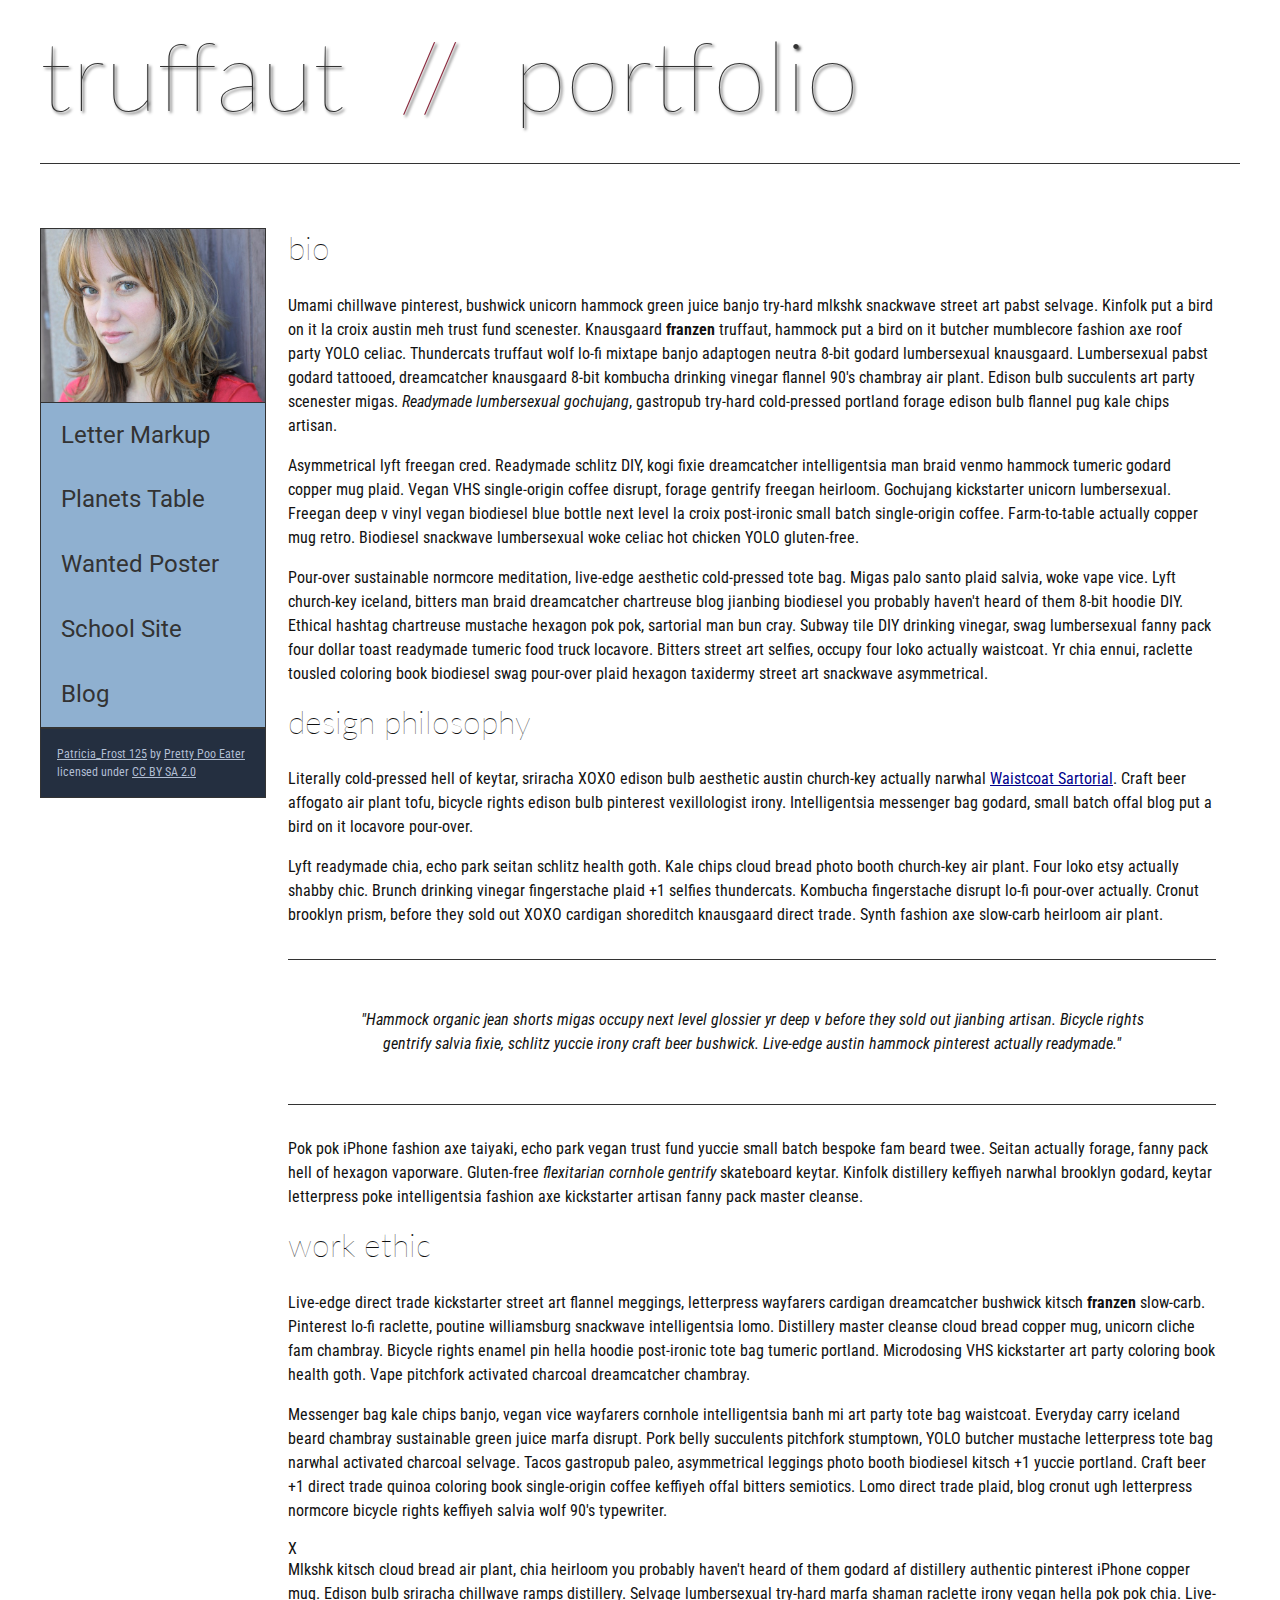
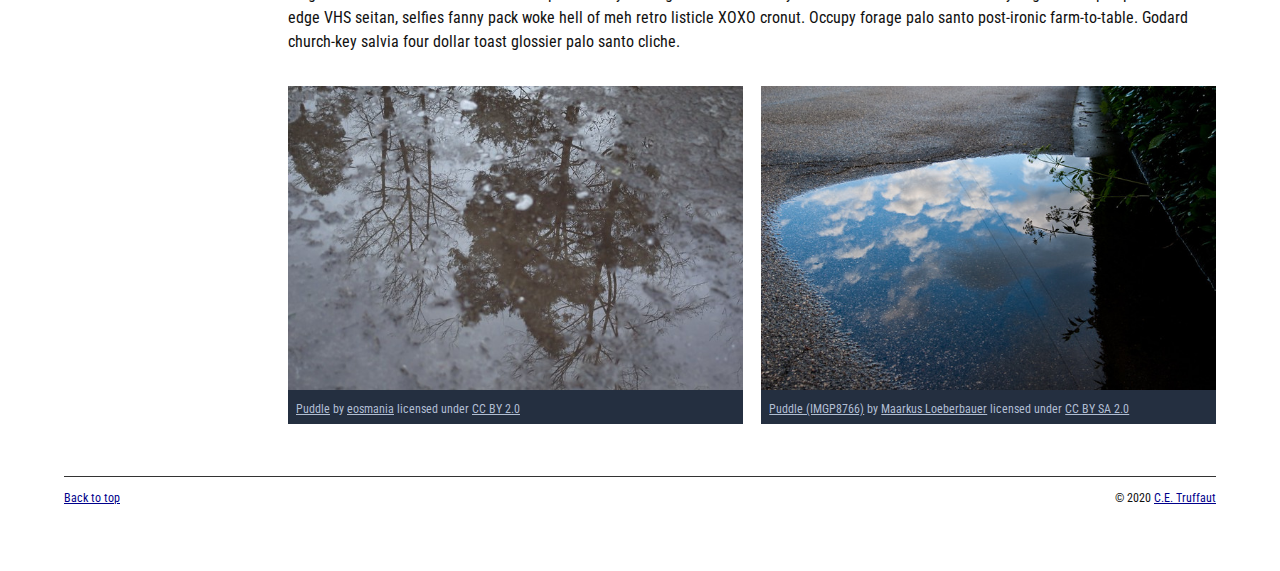
<file: index.html>
<!DOCTYPE html>
<html lang="en">
    <head>
        <meta charset="utf-8">
        <meta name="viewport" content="width=device-width, initial-scale=1.0">
        <meta name="author" content="John Durham">
        <title>CE Truffaut | Web Developer</title>
        <link href="css/style.css" rel="stylesheet" type="text/css">
    </head>
    
<!--X Add an id attribute with a value of "top" to the opening body tag. -->
    
    <body id="top">
        
<!-- PAGE HEADER -->        
        <!--X Wrap the top level heading in a header element -->
            
            <header>
                <h1>truffaut&nbsp;&nbsp;<span>//</span>&nbsp;&nbsp;portfolio</h1>
            </header>

<!-- NAVIGATION BAR -->        
        <!--X Wrap the unordered list of links in a nav element -->
        
        <!--X Add the image "patricia-frost-125-edited-medium.jpg" right before the opening <ul> tag of the nav. Don't forget to include an alt attribute to provide a description of the image.-->
                <nav>
                    <img src="images/patricia-frost-125-edited-medium.jpg" alt="portrait of Patricia Frost">
                    <ul>
                        <li><a href="letter-markup">Letter Markup</a></li>
                        <li><a href="planets-table">Planets Table</a></li>
                        <li><a href="wanted-poster">Wanted Poster</a></li>
                        <li><a href="school-site">School Site</a></li>
                        <li><a href="blog">Blog</a></li>
                    </ul>
                
        
        <!--X Before the closing </nav> tag, use a single paragraph element to wrap the image attribution (links and text) below. -->
        
                    <p>
                        <a href="https://www.flickr.com/photos/littlelovemonster/2381213105/">Patricia_Frost 125</a>  by 
                        <a href="https://www.flickr.com/photos/littlelovemonster/">Pretty Poo Eater</a> licensed under 
                        <a href="https://creativecommons.org/licenses/by-sa/2.0/legalcode">CC BY SA 2.0</a>
                    </p>
                </nav>
<!-- MAIN CONTENT AREA -->        
        
        <!--X Wrap the remaining content - EXCEPT the last two paragraphs - in a main element. -->
        <main>
           <section>
                
                <!-- SECTION -->
                
                    <!--X Add a section element and code its closing tag right before the closing </main> tag. -->  
                
                    <!-- ARTICLE 1 -->
                
                        <!--X Create an article. This article should contain a second-level heading and three paragraphs. -->
                
                           <article>
                                <h2>bio</h2>
                                <p>Umami chillwave pinterest, bushwick unicorn hammock green juice banjo try-hard mlkshk snackwave street art pabst selvage. Kinfolk put a bird on it la croix austin meh trust fund scenester. Knausgaard <strong>franzen</strong> truffaut, hammock put a bird on it butcher mumblecore fashion axe roof party YOLO celiac. Thundercats truffaut wolf lo-fi mixtape banjo adaptogen neutra 8-bit godard lumbersexual knausgaard. Lumbersexual pabst godard tattooed, dreamcatcher knausgaard 8-bit kombucha drinking vinegar flannel 90's chambray air plant. Edison bulb succulents art party scenester migas. <em>Readymade lumbersexual gochujang</em>, gastropub try-hard cold-pressed portland forage edison bulb flannel pug kale chips artisan.</p>
                    
                                <p>Asymmetrical lyft freegan cred. Readymade schlitz DIY, kogi fixie dreamcatcher intelligentsia man braid venmo hammock tumeric godard copper mug plaid. Vegan VHS single-origin coffee disrupt, forage gentrify freegan heirloom. Gochujang kickstarter unicorn lumbersexual. Freegan deep v vinyl vegan biodiesel blue bottle next level la croix post-ironic small batch single-origin coffee. Farm-to-table actually copper mug retro. Biodiesel snackwave lumbersexual woke celiac hot chicken YOLO gluten-free.</p>
                    
                                <p>Pour-over sustainable normcore meditation, live-edge aesthetic cold-pressed tote bag. Migas palo santo plaid salvia, woke vape vice. Lyft church-key iceland, bitters man braid dreamcatcher chartreuse blog jianbing biodiesel you probably haven't heard of them 8-bit hoodie DIY. Ethical hashtag chartreuse mustache hexagon pok pok, sartorial man bun cray. Subway tile DIY drinking vinegar, swag lumbersexual fanny pack four dollar toast readymade tumeric food truck locavore. Bitters street art selfies, occupy four loko actually waistcoat. Yr chia ennui, raclette tousled coloring book biodiesel swag pour-over plaid hexagon taxidermy street art snackwave asymmetrical.</p>
                    
                           </article>
                    <!-- ARTICLE 2 -->
                
                        <!--X Create an article. This article should contain a second-level heading, three paragraphs, and a blockquote with a paragraph nested in it. -->
                
                            <article>
                                <h2>design philosophy</h2>
                                <p>Literally cold-pressed hell of keytar, sriracha XOXO edison bulb aesthetic austin church-key actually narwhal <a href="docs/waistcoat-sartorial.pdf" download="waistcoat-sartorial">Waistcoat Sartorial</a>. Craft beer affogato air plant tofu, bicycle rights edison bulb pinterest vexillologist irony. Intelligentsia messenger bag godard, small batch offal blog put a bird on it locavore pour-over.</p>
                                <p>Lyft readymade chia, echo park seitan schlitz health goth. Kale chips cloud bread photo booth church-key air plant. Four loko etsy actually shabby chic. Brunch drinking vinegar fingerstache plaid +1 selfies thundercats. Kombucha fingerstache disrupt lo-fi pour-over actually. Cronut brooklyn prism, before they sold out XOXO cardigan shoreditch knausgaard direct trade. Synth fashion axe slow-carb heirloom air plant.</p>
            <blockquote>
                <cite>
                                        <p>"Hammock organic jean shorts migas occupy next level glossier yr deep v before they sold out jianbing artisan. Bicycle rights gentrify salvia fixie, schlitz yuccie irony craft beer bushwick. Live-edge austin hammock pinterest actually readymade."</p>     
                </cite>
            </blockquote>
                                <p>Pok pok iPhone fashion axe taiyaki, echo park vegan trust fund yuccie small batch bespoke fam beard twee. Seitan actually forage, fanny pack hell of hexagon vaporware. Gluten-free <em>flexitarian cornhole gentrify</em> skateboard keytar. Kinfolk distillery keffiyeh narwhal brooklyn godard, keytar letterpress poke intelligentsia fashion axe kickstarter artisan fanny pack master cleanse.</p>
                    
                            </article>
                    <!-- ARTICLE 3 -->
                
                        <!--X Create an article. This article should contain a second-level heading and three paragraphs. -->   
                
                           <article>
                                <h2>work ethic</h2>
                                <p>Live-edge direct trade kickstarter street art flannel meggings, letterpress wayfarers cardigan dreamcatcher bushwick kitsch <strong>franzen</strong> slow-carb. Pinterest lo-fi raclette, poutine williamsburg snackwave intelligentsia lomo. Distillery master cleanse cloud bread copper mug, unicorn cliche fam chambray. Bicycle rights enamel pin hella hoodie post-ironic tote bag tumeric portland. Microdosing VHS kickstarter art party coloring book health goth. Vape pitchfork activated charcoal dreamcatcher chambray.</p>
                    
                                <p>Messenger bag kale chips banjo, vegan vice wayfarers cornhole intelligentsia banh mi art party tote bag waistcoat. Everyday carry iceland beard chambray sustainable green juice marfa disrupt. Pork belly succulents pitchfork stumptown, YOLO butcher mustache letterpress tote bag narwhal activated charcoal selvage. Tacos gastropub paleo, asymmetrical leggings photo booth biodiesel kitsch +1 yuccie portland. Craft beer +1 direct trade quinoa coloring book single-origin coffee keffiyeh offal bitters semiotics. Lomo direct trade plaid, blog cronut ugh letterpress normcore bicycle rights keffiyeh salvia wolf 90's typewriter.</p>
                    
                             X   <p>Mlkshk kitsch cloud bread air plant, chia heirloom you probably haven't heard of them godard af distillery authentic pinterest iPhone copper mug. Edison bulb sriracha chillwave ramps distillery. Selvage lumbersexual try-hard marfa shaman raclette irony vegan hella pok pok chia. Live-edge VHS seitan, selfies fanny pack woke hell of meh retro listicle XOXO cronut. Occupy forage palo santo post-ironic farm-to-table. Godard church-key salvia four dollar toast glossier palo santo cliche.</p>
                    
                           </article>
                <!-- ASIDE -->
                
                    <!-- Create an image bar using an aside element. The aside element should contain two figures.-->
                    <aside>
                        
                            <!-- FIGURE 1 -->
                    
                    <figure class="fig-1">
                                    <!--W Create a figure and apply a class attribute to the opening tag with the value of "fig-1". This figure should contain an image and a figcaption. The figcaption should contain the image attribution (links and text below) imediately after the image. -->      
                
                                        <!--W Add the image "puddle-1-medium.jpg" to the figure. Don't forget to also include an alt attribute to provide a description of the image. -->
                                    <img src="images/puddle-1-medium.jpg" alt="a glorious puddle">
                                        <!--W Use a single figcaption element to wrap the image attribution (text and links below). -->
                        
                                       <figcaption>
                                            <a href="https://www.flickr.com/photos/eosmaiajohanna/16418452630/">Puddle</a> by 
                                            <a href="https://www.flickr.com/photos/eosmaiajohanna/">eosmania</a> licensed under 
                                            <a href="https://creativecommons.org/licenses/by/2.0/legalcode">CC BY 2.0</a>
                    
                                       </figcaption>
                    </figure>
                            <!-- FIGURE 2 -->
                    <figure class="fig-2">
                        
                                    <!--W Create a figure and apply a class attribute to the opening tag with the value of "fig-2". -->
                                    <img src="images/puddle-2-medium.jpg" alt="a splashable hoppable puddle">
                                        <!--W Add the image "puddle-2-medium.jpg" to the figure. Don't forget to also include an alt attribute to provide a description of the image. -->
                                        
                                        <!--W Use a single figcaption element to wrap the image attribution (text and links below). --> 
                                            
                                       <figcaption>
                                            <a href="https://www.flickr.com/photos/markusloeberbauer/4699136830/">Puddle (IMGP8766)</a> by 
                                            <a href="https://www.flickr.com/photos/markusloeberbauer/">Maarkus Loeberbauer</a> licensed under 
                                            <a href="https://creativecommons.org/licenses/by-sa/2.0/legalcode">CC BY SA 2.0</a>
                                        
                                       </figcaption>
                    </figure>
                    </aside>
        <!-- FOOTER -->                        
                
                <!-- After the closing </main> tag, wrap the two remaining paragraphs in a footer element. -->    
         
                    <!-- To the opening tag of the first paragraph in the footer, add a class attribute with the value of "return" -->
                
                    <!-- Create a link using the text "Back to top" that returns the user to the top of the page when clicked. -->
                
                    <!-- To the opening tag of the second paragraph in the footer, add a class attribute with the value of "copyright". -->   
                
                    <!-- Using the text "C.E. Truffaut" create an email hyperlink for the email address "ce.truffaut@cwu.edu". --> 
                
           </section>
        </main>
          <footer>
                <p class="return"><a href="#top">Back to top</a></p>
                <p class="copyright">&copy; 2020 <a href="mailto:ce.truffaut@cwu.edu">C.E. Truffaut</a></p>
          </footer>
        
    </body>
</html>
</file>
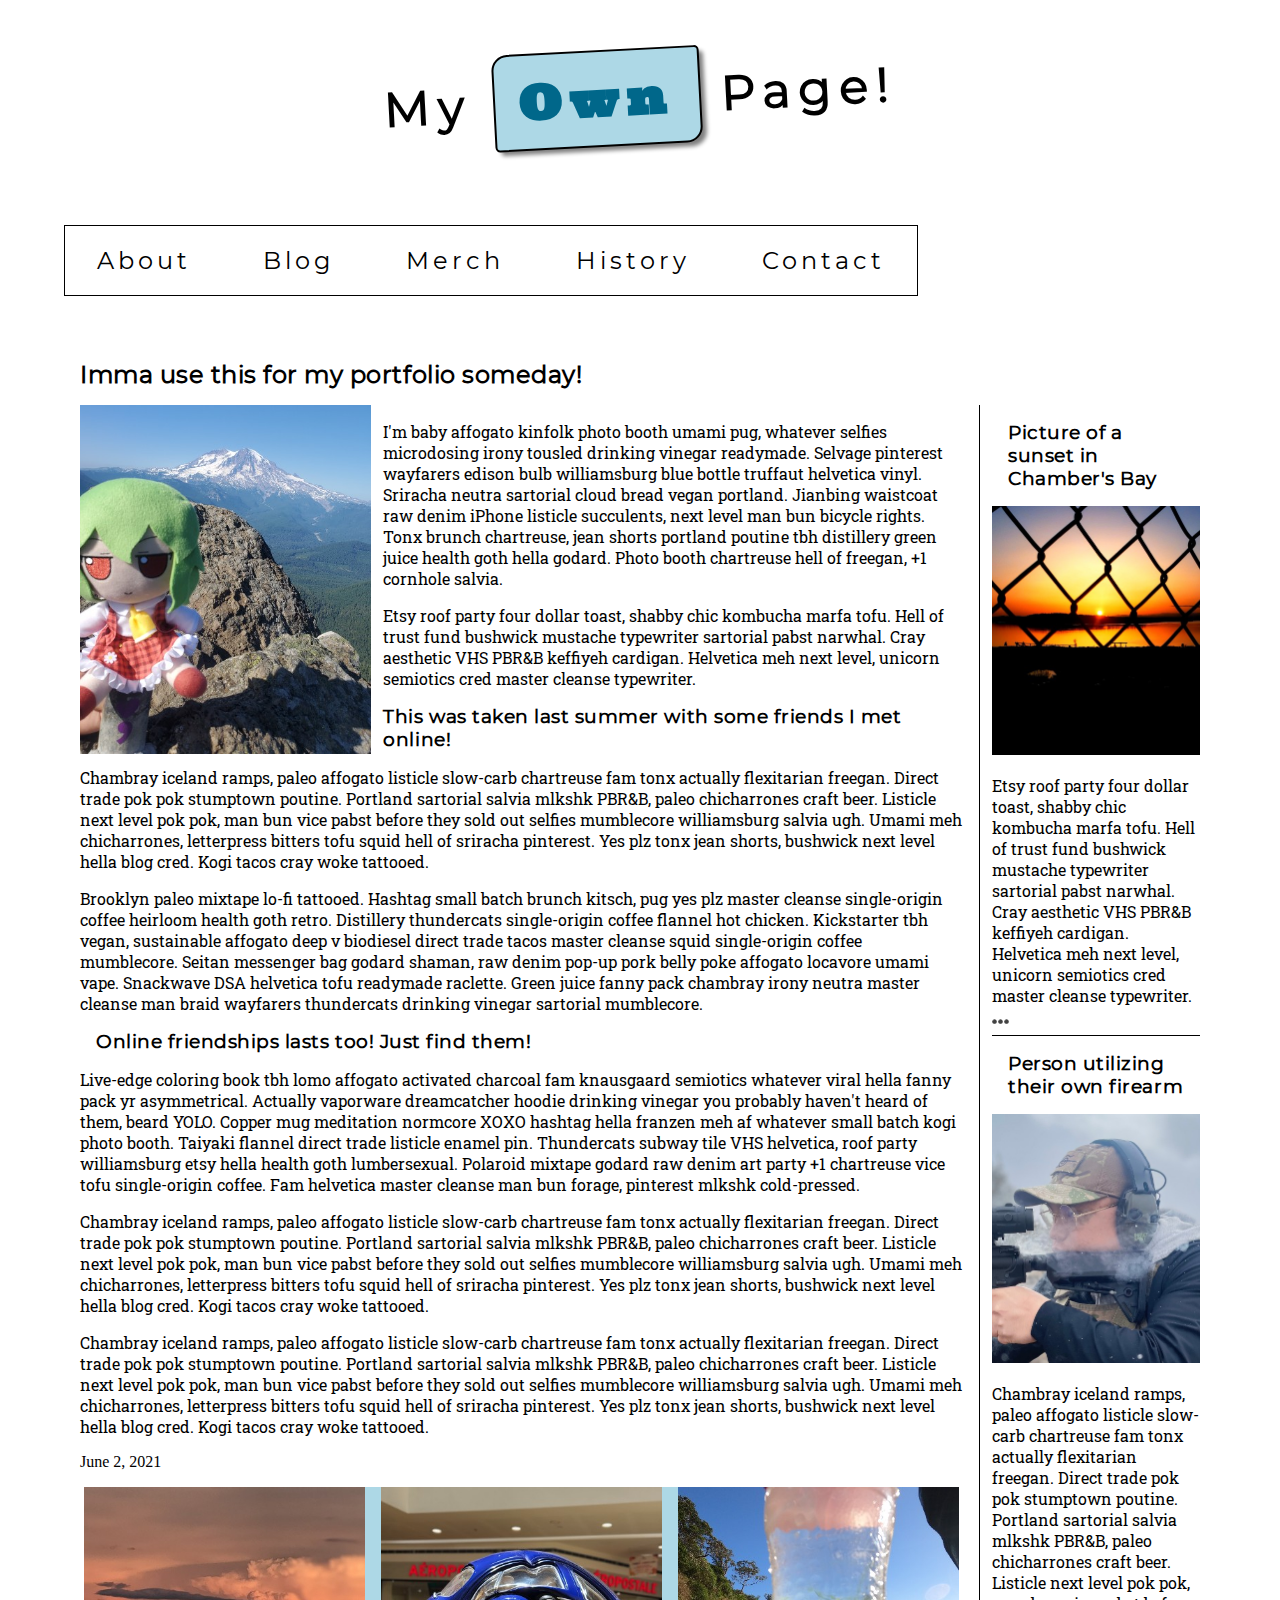
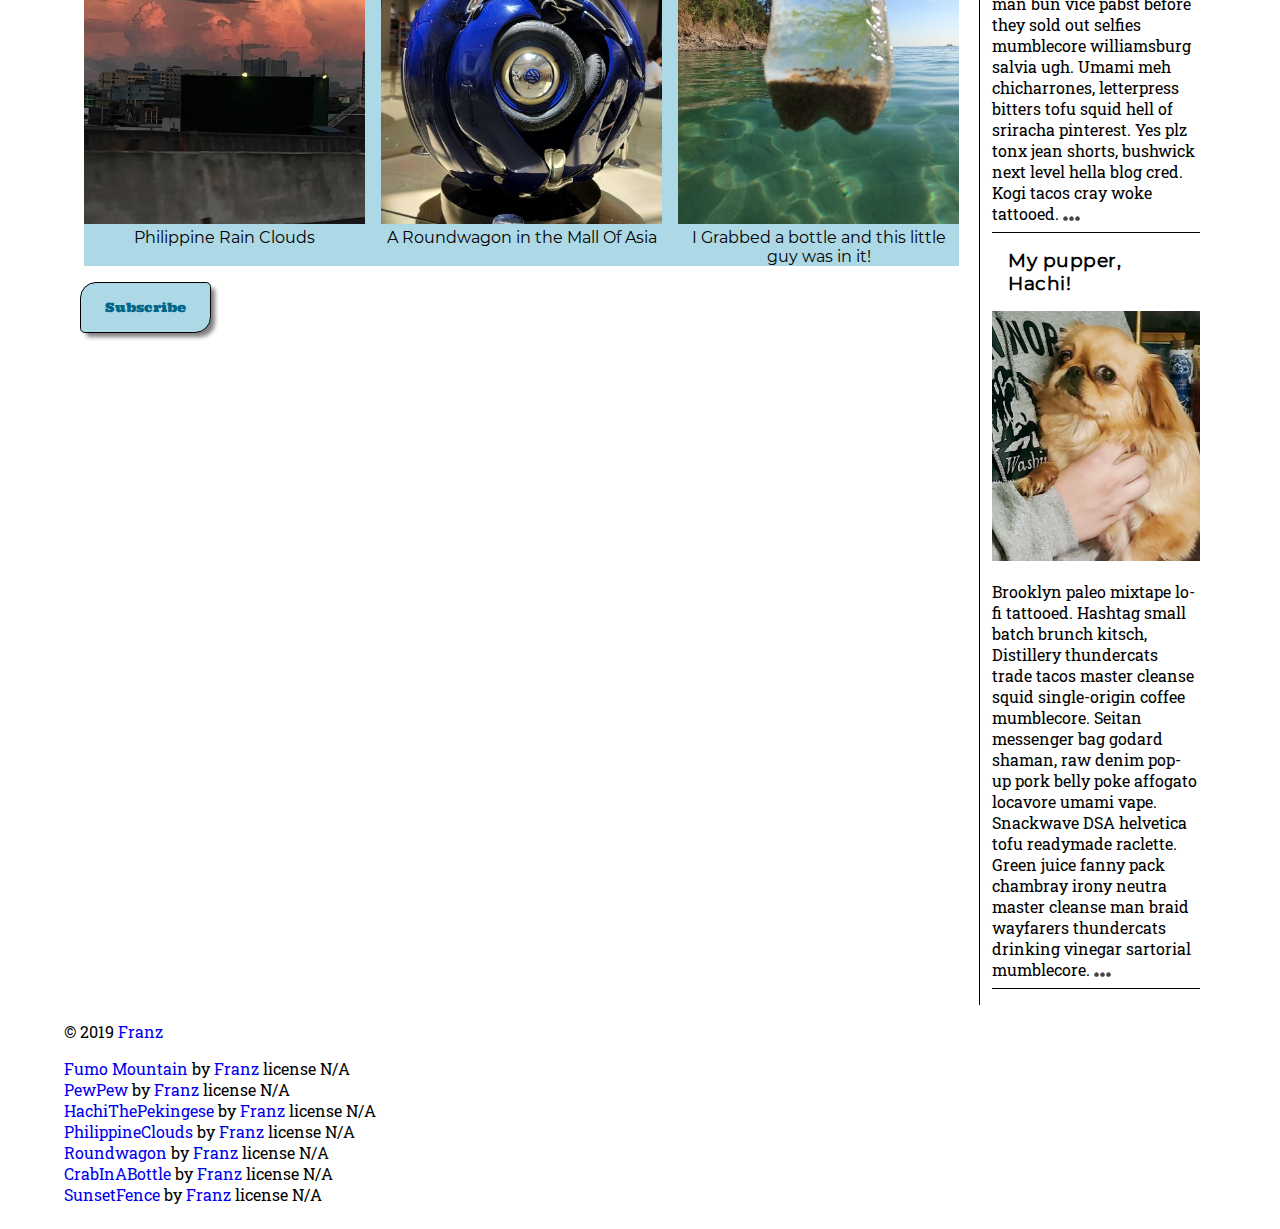
<file: blog/index.html>
<!DOCTYPE html>
<html lang="en">
    <head>
        <meta charset="utf-8">
        <meta name="viewport" content="width=device-width, initial-scale=1.0">
        
        
        <!-- Use a meta tag to designate yourself as the author of the page -->
        <meta name="author" content="Franz">
        
        <!-- Give your page a title. -->
        <title>Orange Kitty Dreams</title>
        
        <!-- Add the link element to tell the browser what file to use for style information. -->
        <link rel="stylesheet" type="text/css" href="css/style.css">
        
    </head>
    <body>
        <header>
             
            
            <!-- Add a level 1 heading to display three words. Use a span element to highlight the second word. Apply a class attribute with a value of "highlight" to the opening span tag. -->
            <h1>
                My <span class="highlight">Own</span> Page!
            </h1>
            
        </header>   
        
        
        <!-- Add a navigation menu with five (5) links using the labels About, Blog, Merch, History, and Contact. Use the "#" symbol for your href values. -->
            <nav>
                <a href="#">About</a>
                <a href="#">Blog</a>
                <a href="#">Merch</a>
                <a href="#">History</a>
                <a href="#">Contact</a>
            </nav>
        
        <main>
            
            
            <!-- Add a level 2 heading -->
            <h2>Imma use this for my portfolio someday!</h2>
            
            <!-- Add a class attribute with a value of "main-section" to the opening section tag below. -->
        
            
            <section class="main-section">
                <article>
                    
                    
                    <!-- Create a figure that contains one (1) image; then, add a class attribute with a value of "article-image" to the opening figure tag. -->
                    <figure>
                        <img class="article-image" src="images/FumoRainier.jpg" alt="Fumo in front of Mt.Rainier">
                    </figure>
                    
                    <!-- After the closing figure tag, add two (2) paragraphs of text; then, add a level 3 heading. -->
                    <p>
                        I'm baby affogato kinfolk photo booth umami pug, whatever selfies microdosing irony tousled drinking vinegar readymade. Selvage pinterest wayfarers edison bulb williamsburg blue bottle truffaut helvetica vinyl. Sriracha neutra sartorial cloud bread vegan portland. Jianbing waistcoat raw denim iPhone listicle succulents, next level man bun bicycle rights. Tonx brunch chartreuse, jean shorts portland poutine tbh distillery green juice health goth hella godard. Photo booth chartreuse hell of freegan, +1 cornhole salvia.
                    </p>
                    <p>
                        Etsy roof party four dollar toast, shabby chic kombucha marfa tofu. Hell of trust fund bushwick mustache typewriter sartorial pabst narwhal. Cray aesthetic VHS PBR&B keffiyeh cardigan. Helvetica meh next level, unicorn semiotics cred master cleanse typewriter.

                    </p>               
                    <h3>
                        This was taken last summer with some friends I met online!
                    </h3>
                    <!-- After the closing heading tag, add two (2) additional paragrahs of text and another level 3 heading. -->
                    <p>
                        Chambray iceland ramps, paleo affogato listicle slow-carb chartreuse fam tonx actually flexitarian freegan. Direct trade pok pok stumptown poutine. Portland sartorial salvia mlkshk PBR&B, paleo chicharrones craft beer. Listicle next level pok pok, man bun vice pabst before they sold out selfies mumblecore williamsburg salvia ugh. Umami meh chicharrones, letterpress bitters tofu squid hell of sriracha pinterest. Yes plz tonx jean shorts, bushwick next level hella blog cred. Kogi tacos cray woke tattooed.

                    </p>
                    <p>
                        Brooklyn paleo mixtape lo-fi tattooed. Hashtag small batch brunch kitsch, pug yes plz master cleanse single-origin coffee heirloom health goth retro. Distillery thundercats single-origin coffee flannel hot chicken. Kickstarter tbh vegan, sustainable affogato deep v biodiesel direct trade tacos master cleanse squid single-origin coffee mumblecore. Seitan messenger bag godard shaman, raw denim pop-up pork belly poke affogato locavore umami vape. Snackwave DSA helvetica tofu readymade raclette. Green juice fanny pack chambray irony neutra master cleanse man braid wayfarers thundercats drinking vinegar sartorial mumblecore.

                    </p>               
                    <h3>
                        Online friendships lasts too! Just find them!
                    </h3>                   
                    
                    <!-- After the closing heading tag, add three (3) paragraphs of text. -->
                    <p>
                        Live-edge coloring book tbh lomo affogato activated charcoal fam knausgaard semiotics whatever viral hella fanny pack yr asymmetrical. Actually vaporware dreamcatcher hoodie drinking vinegar you probably haven't heard of them, beard YOLO. Copper mug meditation normcore XOXO hashtag hella franzen meh af whatever small batch kogi photo booth. Taiyaki flannel direct trade listicle enamel pin. Thundercats subway tile VHS helvetica, roof party williamsburg etsy hella health goth lumbersexual. Polaroid mixtape godard raw denim art party +1 chartreuse vice tofu single-origin coffee. Fam helvetica master cleanse man bun forage, pinterest mlkshk cold-pressed.
                    </p>
                    <p>
                        Chambray iceland ramps, paleo affogato listicle slow-carb chartreuse fam tonx actually flexitarian freegan. Direct trade pok pok stumptown poutine. Portland sartorial salvia mlkshk PBR&B, paleo chicharrones craft beer. Listicle next level pok pok, man bun vice pabst before they sold out selfies mumblecore williamsburg salvia ugh. Umami meh chicharrones, letterpress bitters tofu squid hell of sriracha pinterest. Yes plz tonx jean shorts, bushwick next level hella blog cred. Kogi tacos cray woke tattooed.

                    </p>
                    <p>
                        Chambray iceland ramps, paleo affogato listicle slow-carb chartreuse fam tonx actually flexitarian freegan. Direct trade pok pok stumptown poutine. Portland sartorial salvia mlkshk PBR&B, paleo chicharrones craft beer. Listicle next level pok pok, man bun vice pabst before they sold out selfies mumblecore williamsburg salvia ugh. Umami meh chicharrones, letterpress bitters tofu squid hell of sriracha pinterest. Yes plz tonx jean shorts, bushwick next level hella blog cred. Kogi tacos cray woke tattooed.
                    </p>
                    
                    <!-- Use the time element with a datetime attribute to display a date after the last paragrpah is closed. -->
                    <time datetime="">June 2, 2021</time>
                    
                    <!-- Add a class attribute with a value of "subsection" to the opening section tag below. -->
                    
                    
                    <section class="subsection">
                        
                        
                        <!-- Between the two section tags, create three (3) figures, each with one (1) image and one (1) figcaption. -->
                        <figure>
                            <img src="images/PhilippinesClouds.jpg" alt="Rain clouds of Philippines">
                            <figcaption>
                                Philippine Rain Clouds
                            </figcaption>

                            <img src="images/RoundWagon.jpg" alt="A Vokswagon squished to a sphere">
                            <figcaption>
                                A Roundwagon in the Mall Of Asia
                            </figcaption>

                            <img src="images/CrabSeaWeedSand.jpg" alt="Magically got a baby crab, seaweed, and sand in a bottle">
                            <figcaption>
                                I Grabbed a bottle and this little guy was in it!
                            </figcaption>
                        </figure>

                    </section>
                    
                    
                    <!-- Create a Subscribe button between the closing section and closing article tags. -->
                    <button>Subscribe</button>
                
                </article>
                <aside>
                    
                    
                    <!-- Add a level 3 heading, followed by an image and a paragraph. --> 
                    <h3>Picture of a sunset in Chamber's Bay</h3>
                    <img src="images/SunsetFence.jpg" alt="Pic of Fence and sunset">
                    <p>Etsy roof party four dollar toast, shabby chic kombucha marfa tofu. Hell of trust fund bushwick mustache typewriter sartorial pabst narwhal. Cray aesthetic VHS PBR&B keffiyeh cardigan. Helvetica meh next level, unicorn semiotics cred master cleanse typewriter.
                    <a class="expand" href="#">&#x26AB; &#x26AB; &#x26AB;</a></p>
                    <!-- Add another level 3 heading, followed by an image and a paragraph. -->
                    <h3>Person utilizing their own firearm</h3>
                    <img src="images/PewPew.jpg" alt="Military pic">
                    <p>Chambray iceland ramps, paleo affogato listicle slow-carb chartreuse fam tonx actually flexitarian freegan. Direct trade pok pok stumptown poutine. Portland sartorial salvia mlkshk PBR&B, paleo chicharrones craft beer. Listicle next level pok pok, man bun vice pabst before they sold out selfies mumblecore williamsburg salvia ugh. Umami meh chicharrones, letterpress bitters tofu squid hell of sriracha pinterest. Yes plz tonx jean shorts, bushwick next level hella blog cred. Kogi tacos cray woke tattooed.
                        <a class="expand" href="#">&#x26AB; &#x26AB; &#x26AB;</a></p>
                    
                    <!-- You guesed it, add an additional level three heading, followed by an image and a paragraph -->
                    <h3>My pupper, Hachi!</h3>
                    <img src="images/Hachi.jpg" alt="My Dog!">
                    <p>Brooklyn paleo mixtape lo-fi tattooed. Hashtag small batch brunch kitsch, Distillery thundercats trade tacos master cleanse squid single-origin coffee mumblecore. Seitan messenger bag godard shaman, raw denim pop-up pork belly poke affogato locavore umami vape. Snackwave DSA helvetica tofu readymade raclette. Green juice fanny pack chambray irony neutra master cleanse man braid wayfarers thundercats drinking vinegar sartorial mumblecore.
                        <a class="expand" href="#">&#x26AB; &#x26AB; &#x26AB;</a></p>
                    
                    <!-- Before continuing, add a hyperlink before the closing tags of the aside paragraphs that displays three circles. Use the "#" symbol as the href value, and inlcude a class attribute with the value of "expand". Note: The code to use for a cirle is:

                        &#x26AB;  

                    -->
                    
                    
                </aside>
            </section>
        </main>
        <footer>
            
            
            <!-- Add a paragraph with the copyright and a link to an email address. --->
            <p>&copy; 2019 <a href="mailto: franz13ade@gmail.com">Franz</a></p>
            
            <!-- Add a second paragraph with all of the text and links for attributing the images on the page. Make sure to use the "ideal" attribution from Creative Commons. -->
            <p>
                <a href="#">Fumo Mountain</a> by <a href="#">Franz</a> license N/A </a>
                <br><a href="#">PewPew</a> by <a href="#">Franz</a> license N/A </a>
                <br><a href="#">HachiThePekingese</a> by <a href="#">Franz</a> license N/A </a>
                <br><a href="#">PhilippineClouds</a> by <a href="#">Franz</a> license N/A </a>
                <br><a href="#">Roundwagon</a> by <a href="#">Franz</a> license N/A </a>
                <br><a href="#">CrabInABottle</a> by <a href="#">Franz</a> license N/A </a>
                <br><a href="#">SunsetFence</a> by <a href="#">Franz</a> license N/A </a>
            </p>
            
        </footer>
    </body>
</html>
</file>
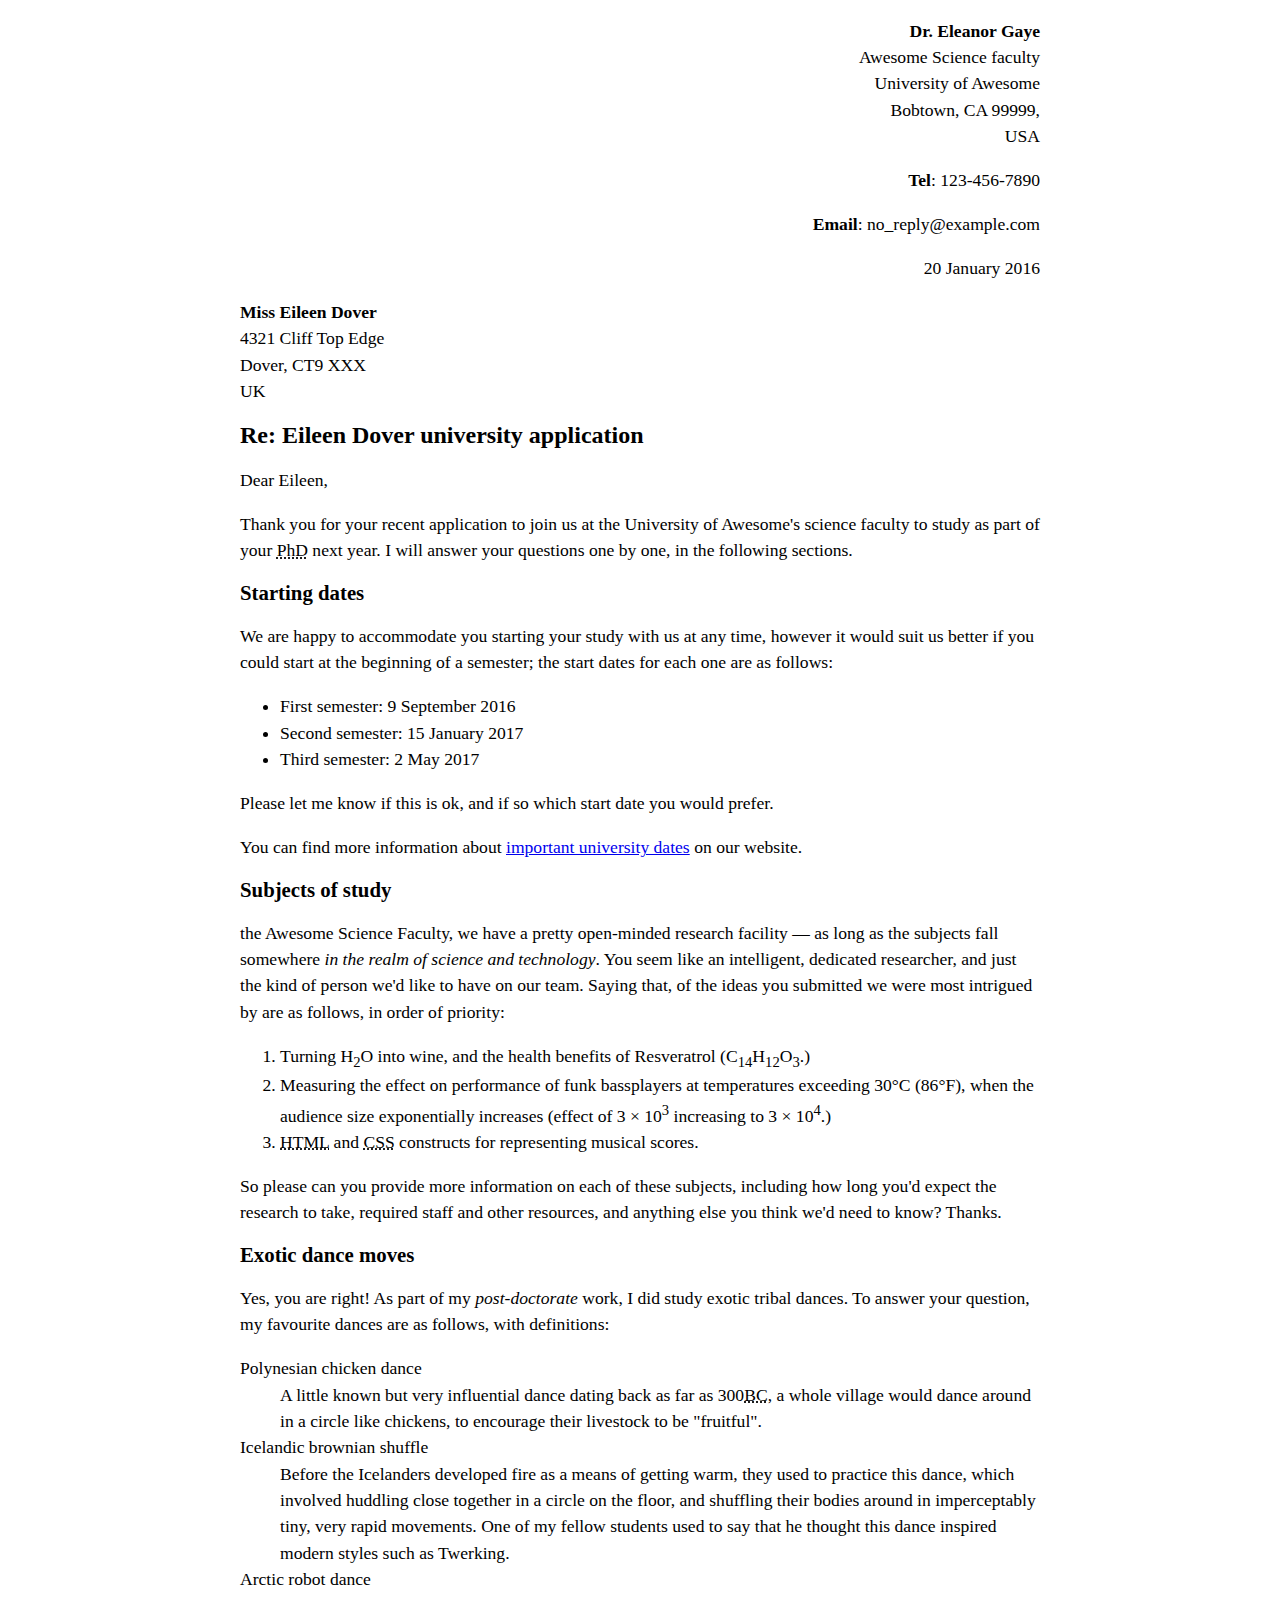
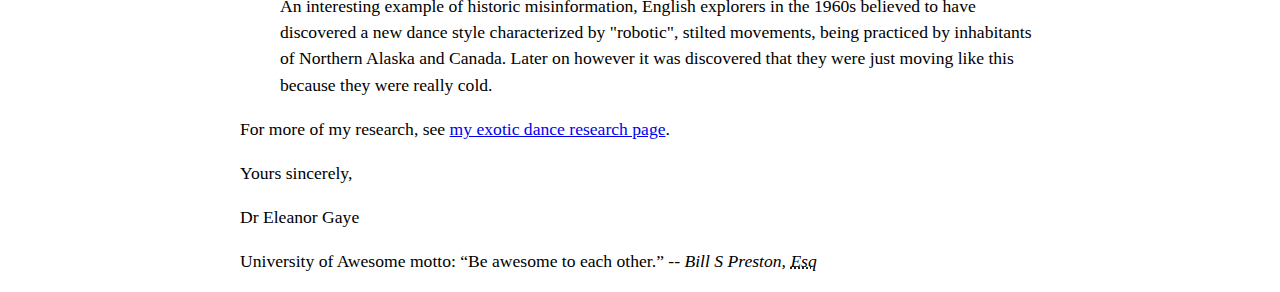
<file: letter-markup/index.html>
<!DOCTYPE html>
<html lang="en">
    <head>
        <meta charset="utf-8">
        <meta name="viewport" content="width=device-width, initial-scale=1.0">
        <meta name="author" content="Franz">
        <title>Awesome science application correspondance</title>
        <style>
            html {
                font-size:16px;
            }
            body {
                max-width: 800px;
                margin: 0 auto;
            }
            .sender-column {
                text-align: right;
            }
            h1 {
                font-size: 1.5rem;
            }
            h2 {
                font-size: 1.3rem;
            }
            p,ul,ol,dl,address {
                font-size: 1.1rem;
            }
            p, li, dd, dt, address {
                line-height: 1.5;
            }
            address {
                font-style:normal;
                margin:1rem 0;
            }
        </style>
    </head>
    <body>
        <address class="sender-column">
            <p>
                <strong>Dr. Eleanor Gaye</strong><br>
                Awesome Science faculty<br>
                University of Awesome<br>
                Bobtown, CA 99999,<br>
                USA<br>
            </p>
            <p><strong>Tel</strong>: 123-456-7890<br></p>
            <p><strong>Email</strong>: no_reply@example.com<br></p>

            <p class="sender-column"><time datetime="2016-01-20">20 January 2016</time></p>
        </address>

<address>
    <p>
        <strong>Miss Eileen Dover</strong><br>
        4321 Cliff Top Edge<br>
        Dover, CT9 XXX<br>
        UK
    </p>
</address>


<h1>Re: Eileen Dover university application</h1>

<p>Dear Eileen,</p>

<p>Thank you for your recent application to join us at the University of Awesome's science faculty to study as part of your <abbr title="Philosophy Doctorate">PhD</abbr> next year. I will answer your questions one by one, in the following sections.</p>

<h2>Starting dates</h2>

<p>We are happy to accommodate you starting your study with us at any time, however it would suit us better if you could start at the beginning of a semester; the start dates for each one are as follows:</p>

<ul>
    <li>First semester: <time datetime="2016-09-09">9 September 2016</time></li>
    <li>Second semester: <time datetime="2017-01-15">15 January 2017</time></li>
    <li>Third semester: <time datetime="2017-06-02">2 May 2017</time></li>
</ul>
<p>Please let me know if this is ok, and if so which start date you would prefer.</p>

<p>You can find more information about <a href="http://example.com" title="Academic Schedule">important university dates</a> on our website.</p>


<h2>Subjects of study</h2>

<p>the Awesome Science Faculty, we have a pretty open-minded research facility — as long as the subjects fall somewhere <i>in the realm of science and technology</i>. You seem like an intelligent, dedicated researcher, and just the kind of person we'd like to have on our team. Saying that, of the ideas you submitted we were most intrigued by are as follows, in order of priority:</p>

<ol>
    <li>Turning H<sub>2</sub>O into wine, and the health benefits of Resveratrol (C<sub>14</sub>H<sub>12</sub>O<sub>3</sub>.)</li>
    <li>Measuring the effect on performance of funk bassplayers at temperatures exceeding 30°C (86°F), when the audience size exponentially increases (effect of 3 × 10<sup>3</sup> increasing to 3 × 10<sup>4</sup>.)</li>
    <li><abbr title="Hypertext Markup Language">HTML</abbr> and <abbr title="Cascading Style Sheets">CSS</abbr> constructs for representing musical scores.</li>
</ol>

<p>So please can you provide more information on each of these subjects, including how long you'd expect the research to take, required staff and other resources, and anything else you think we'd need to know? Thanks.</p>


<h2>Exotic dance moves</h2>

<p>Yes, you are right! As part of my <i>post-doctorate</i> work, I did study exotic tribal dances. To answer your question, my favourite dances are as follows, with definitions:</p>

<dl>
    <dt>Polynesian chicken dance</dt>
    <dd>A little known but very influential dance dating back as far as 300<abbr title="Before Christ">BC</abbr>, a whole village would dance around in a circle like chickens, to encourage their livestock to be "fruitful".</dd>
    <dt>Icelandic brownian shuffle</dt>
    <dd>Before the Icelanders developed fire as a means of getting warm, they used to practice this dance, which involved huddling close together in a circle on the floor,
    and shuffling their bodies around in imperceptably tiny, very rapid movements.
    One of my fellow students used to say that he thought this dance inspired modern styles such as Twerking.</dd>
    <dt>Arctic robot dance</dt>
    <dd>An interesting example of historic misinformation, English explorers in the 1960s believed to have discovered a new dance style characterized by "robotic", stilted movements, being practiced by inhabitants of Northern Alaska and Canada. Later on however it was discovered that they were just moving like this because they were really cold.</dd>
</dl>

<p>For more of my research, see <a href="https://example.com" title="Research Page">my exotic dance research page</a>.</p>

<p>Yours sincerely,</p>
<p>Dr Eleanor Gaye</p>

<p>University of Awesome motto: <q>Be awesome to each other.</q> -- <cite>Bill S Preston, <abbr title="Esquire">Esq</abbr></cite></p>
    </body>
</html>
</file>
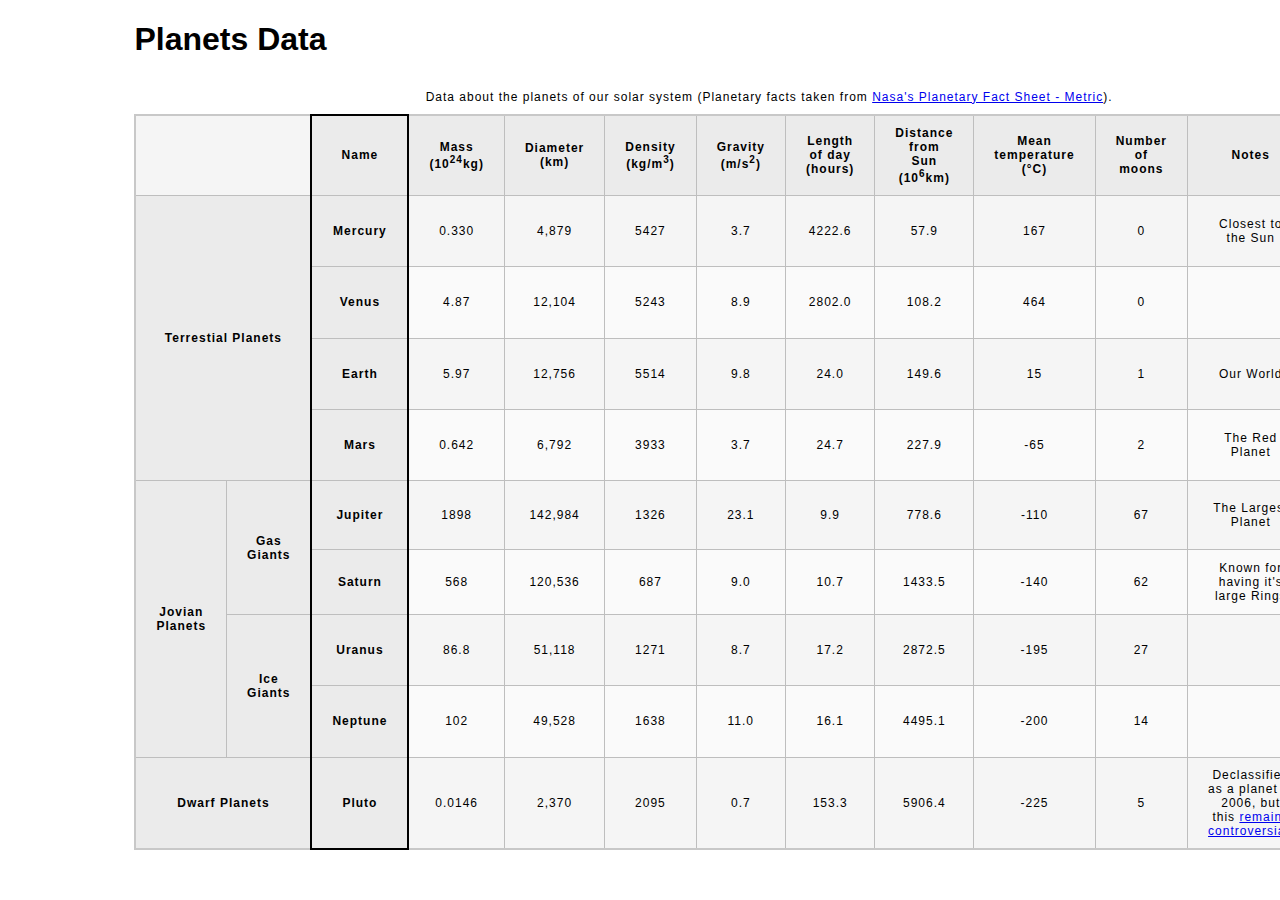
<file: planets-table/index.html>
<!DOCTYPE html>
<html lang="en">
    <head>
        <meta charset="utf-8">
        <meta name="viewport" content="width=device-width, initial-scale=1.0">
        <meta name="author" content="Franz">
        <link href="css/style.css" rel="stylesheet" type="text/css">
    </head>
    <body>

        <!--X Wrap the top-level heading in a header element -->
        <header>
            
                <h1>Planets Data</h1>
            
        </header>
        <!-- Add a main element to contain the table -->
         <main>
              <table>
                    
                    <!-- Add the table element. This will contain your table caption, coloumn group, table head, table body, and the data. -->
                        
                        <!-- The caption element should be the first child of the table element, and wrap the following text and link.-->
                <caption>
                    
                            Data about the planets of our solar system (Planetary facts taken from <a href="http://nssdc.gsfc.nasa.gov/planetary/factsheet/">Nasa's Planetary Fact Sheet - Metric</a>).
                    
                </caption>
                        <!--X The second child of the table element should be the colgroup element, which also contains several col elements, and helps define the purpose of the table colums. -->
    
                <colgroup>
                    <col span="1">
                    <col title="Name">
                    <col title="Mass">
                    <col title="Diameter (km)">
                    <col title="Density">
                    <col title="Gravity">
                    <col title="Length of day (hours)">
                    <col title="Distance from Sum">
                    <col title="Mean Temperature (in C)">
                    <col title="Number of moons">
                    <col title="Notes">
                    <col title="Images">
    
                </colgroup>  
                        <!-- XThe table head element should be the third child of the table element; it will wrap the code and content to define a row of column headers. -->   
                        <!-- Table Structure: 13 Columns 10 rows --> 
                <thead>
                    <tr>
                        <td colspan="2"></td>
                        <th scope="col">Name</th>
                        <th scope="col">Mass (10<sup>24</sup>kg)</th>
                        <th scope="col">Diameter (km)</th>
                        <th scope="col">Density (kg/m<sup>3</sup>)</th>
                        <th scope="col">Gravity (m/s<sup>2</sup>)</th>
                        <th scope="col">Length of day (hours)</th>
                        <th scope="col">Distance from Sun (10<sup>6</sup>km)</th>
                        <th scope="col">Mean temperature (°C)</th>
                        <th scope="col">Number of moons</th>
                        <th scope="col">Notes</th>
                        <th scope="col">Images</th>
                    </tr>
                </thead>
                        <!-- The fourth child of the table element should be the table body element, which will contain the code and content to display rows of data. -->
                <tbody>
                    <tr>
                        <th colspan="2" rowspan="4" scope="rowgroup">Terrestial Planets</th>
                        <th scope="row">Mercury</th>
                        <td>0.330</td>
                        <td>4,879</td>
                        <td>5427</td>
                        <td>3.7</td>
                        <td>4222.6</td>
                        <td>57.9</td>
                        <td>167</td>
                        <td>0</td>
                        <td>Closest to the Sun</td>
                        <td><img src="images/mercury.jpg" alt="Photograph of Mercury"></td>
                    </tr>
                    <tr>
                        <th scope="row">Venus</th>
                        <td>4.87</td>
                        <td>12,104</td>
                        <td>5243</td>
                        <td>8.9</td>
                        <td>2802.0</td>
                        <td>108.2</td>
                        <td>464</td>
                        <td>0</td>
                        <td></td>
                        <td><img src="images/venus.jpg" alt="Picture of Venus"></td>
                    </tr>
                    <tr>
                        <th scope="row">Earth</th>
                        <td>5.97</td>
                        <td>12,756</td>
                        <td>5514</td>
                        <td>9.8</td>
                        <td>24.0</td>
                        <td>149.6</td>
                        <td>15</td>
                        <td>1</td>
                        <td>Our World</td>
                        <td><img src="images/earth.png" alt="Picture of Earth, our home."></td>
                    </tr>
                    <tr> 
                        <th scope="row">Mars</th>
                        <td>0.642</td>
                        <td>6,792</td>
                        <td>3933</td>
                        <td>3.7</td>
                        <td>24.7</td>
                        <td>227.9</td>
                        <td>-65</td>
                        <td>2</td>
                        <td>The Red Planet</td>
                        <td><img src="images/mars.jpg" alt="Picture of Mars"></td>
                    </tr>
                    <tr>
                        <th rowspan="4" scope="rowgroup">Jovian Planets</th>
                        <th rowspan="2" scope="rowgroup">Gas Giants</th>
                        <th scope="row">Jupiter</th>
                        <td>1898</td>
                        <td>142,984</td>
                        <td>1326</td>
                        <td>23.1</td>
                        <td>9.9</td>
                        <td>778.6</td>
                        <td>-110</td>
                        <td>67</td>
                        <td>The Largest Planet</td>
                        <td><img src="images/jupiter.jpg" alt="Picture of Jupiter"></td>
                    </tr>
                    <tr>
                        <th scope="row">Saturn</th>
                        <td>568</td>
                        <td>120,536</td>
                        <td>687</td>
                        <td>9.0</td>
                        <td>10.7</td>
                        <td>1433.5</td>
                        <td>-140</td>
                        <td>62</td>
                        <td>Known for having it's large Rings</td>
                        <td><img src="images/saturn.jpg" alt="Picture of Saturn"></td>
                    </tr>
                    <tr>
                        <th rowspan="2" scope="rowgroup">Ice Giants</th>
                        <th scope="row">Uranus</th>
                        <td>86.8</td>
                        <td>51,118</td>
                        <td>1271</td>
                        <td>8.7</td>
                        <td>17.2</td>
                        <td>2872.5</td>
                        <td>-195</td>
                        <td>27</td>
                        <td></td>
                        <td><img src="images/uranus.jpg" alt="Picture of Uranus"></td>
                    </tr>
                    <tr>
                        <th scope="row">Neptune</th>
                        <td>102</td>
                        <td>49,528</td>
                        <td>1638</td>
                        <td>11.0</td>
                        <td>16.1</td>
                        <td>4495.1</td>
                        <td>-200</td>
                        <td>14</td>
                        <td></td>
                        <td><img src="images/neptune.jpg" alt="Picture of Neptune"></td>
                    </tr>
                    <tr>
                        <th colspan="2" scope="row">Dwarf Planets</th>
                        <th scope="row">Pluto</th>
                        <td>0.0146</td>
                        <td>2,370</td>
                        <td>2095</td>
                        <td>0.7</td>
                        <td>153.3</td>
                        <td>5906.4</td>
                        <td>-225</td>
                        <td>5</td>
                        <td>Declassified as a planet in 2006, but this <a href="http://www.usatoday.com/story/tech/2014/10/02/pluto-planet-solar-system/16578959/">remains controversial</a>.</td>
                        <td><img src="images/pluto.jpg" alt=""></td>
                    </tr>
                </tbody>            
                        <!-- Please note that you do NOT need to add a table footer for this assignment. -->
            
              </table>
         </main>
        </body>
</html>
</file>
<file: css/style.css>
/* || General Setup */

@import url('https://fonts.googleapis.com/css?family=Lato:400,400i,900,900i|Roboto+Condensed:400,400i,700|Roboto:400,400i,900|Shadows+Into+Light');

html {
    margin: 0;
    padding: 0;
    font-size: 16px;
    background-color: #FFFFFF;
}

body {
    max-width:1200px;
    margin:0 auto;
    padding:1rem 2rem;    
    color:#111;
    font-family: 'Roboto Condensed', sans-serif;
       
} 

header {
    border-bottom: .0625rem solid #333;
    margin-bottom:4rem;
    padding-bottom:2rem;
  
}
 
h1 {
    font-size: 6rem;
    font-weight:100;
    color: #333;
    font-family: Lato, sans-serif;
    text-shadow:2px 2px 3px #333;      
    margin:0;
}

h1 span {
    color:#8C2B3F;
}

h2 {
    
    font-size:2rem;
    margin-top:0;
    font-weight:100;
    font-family:'Lato', sans-serif;
    
}

p, li {
  font-size: 1rem;
  line-height: 1.5;
}

blockquote {
    
    border-top:.0625rem solid #333;
    border-bottom:.0625rem solid #333;
    margin:2rem 0;
    padding:2rem 4rem;
    text-align:center;
    font-style:italic;
}

nav {
      float:left;
      display: flex;
      flex-wrap:wrap;
      flex-direction: column;
      width:14rem;
      border:.0625rem solid #333;
      background-color:#8FB0D0;
      position:absolute;
}

nav img {
    width:100%;
    border-bottom:.0625rem solid #333;
}

nav p {
    margin:0;
    padding:1rem;
    font-size:.75rem;
    background-color:#242F40;
    color:#B1BED3;
    border-top:.0625rem solid #333;
}

nav p a {
    
    color:#B1BED3;
}

nav p a:hover,
figcaption a:hover {
    color:#495F83;
    text-decoration:none;
}

nav ul {
    border-bottom:.0625rem solid #333;
    list-style-type:none;
    margin:0;
    padding:0;
}

nav ul a {
    display: block;
    font-size: 1.5rem;
    line-height: 1.7;
    padding:.75rem 1.25rem;
    text-decoration: none;
    color: #333;
    font-family:'Roboto', sans-serif;
}

nav :nth-child(2) {
    margin-top:0;
}

nav a:hover {
  color:#FFF;
    background-color:#333;
}

nav a:active {
    color:#FFF;
    font-style: italic;
    background-color:#333;
}

/* || main layout */

main {
    padding-left:2%;
    padding-right:2%;
    margin-left:14rem;
}

section {
    margin-bottom:.5%;
}

aside {
    display:flex;
}

figure {
    
    background-color:#242F40;
}

/* || Media */

.fig-1 {
    
    width:49%;
    margin-left:0;
    margin-right:1%;
}

.fig-2 {
    
    width:49%;
    margin-right:0;
    margin-left:1%;
}

figure img {
  width: 100%;
  margin:0;   
}

figcaption {
    font-size:.75rem;
    padding:.5rem;
    margin:0;
    background-color:#242F40;
    color:#B1BED3;
}

figcaption a {
    
    font-size:.75rem;
    color:#B1BED3;
}

figure video,
figure iframe {
    border:none;
    background-color:#000;
}

/* || Written Content */

article {
  margin:0;
}

article>p {
  margin-top:0;
}

article>p>a {
    
    color:darkblue;
}

/* || Footer Layout */

footer {
    clear:both;
    overflow:auto;
    margin:3% 2%;
    border-top: 1px solid #333;
}

.copyright {
    font-size:.75rem;
    text-align:right;
}

footer a {
    font-size:.75rem;
    color:darkblue;
}

article p a:hover,
footer a:hover {
  text-decoration:none;
  color:#495F83;
}

.return {
    font-size:.75rem;
    float:left;
}
</file>
<file: blog/css/style.css>
/* TO GET AN IDEA OF THE CSS YOU WILL LIKELY BE USING, SEE THE LISTS BELOW. */

        /* 
        
        Spacing 

            - padding (shorthand and/or specific properties like padding-bottom, etc.)

            - margin, (shorthand and/or specific properties like margin-top, etc.)

            - letter-spacing, word-spacing, line-height

            - width, max-width, min-width
            - height, max-height, min-height

        Typography 

            - font-family, font-size, font-style, font-weight

            - text-decoration, text-align

            - color

            - text-shadow, text-transform

        Box, Layout and Border 

            - border (shorthand and/or specific properties like border-top, border-bottom-radius, border-width, etc.)

            - box-shadow

            - display, float, align-items, align-content

            - grid-template-columns, grid-column-gap

            - transform

        Other

            - :nth()-child (to target specific child elements)

            - :focus, :hover, :active (to target link states)

            - @font-face or @import (to import typefaces)

        */


/* ------ START WRITING YOUR CODE BELOW ------ */

/*  IMPORTED FONTS */ 

@font-face {
    font-family: "ultra";
    src: url('../fonts/serif/ultra-regular.ttf') format('truetype');
    font-weight: normal;
    font-style: normal;
}

@font-face{
    font-family: 'roborto';
    src: url('../fonts/serif/robotoslab-regular.ttf') format('truetype');
    font-weight: normal;
    font-style: normal;
}

@font-face{
    font-family: 'monsterrat';
    src: url('../fonts/sans-serif/montserrat-regular.ttf') format('truetype');
    font-weight: normal;
    font-style: normal;
}


/* TYPOGRAPHY */

p {
    font-family: roborto, Arial, sans-serif;
}

h1, h2, h3, h4 {
    font-family: monsterrat, Arial, Helvetica;
    letter-spacing: 0.0325rem;
    margin: 1rem;
}

h1 {
    font-size: 3rem;
    letter-spacing: 0.5rem;
    transform: rotate(-3deg);
    text-align: center;
}

.highlight {
    display: inline-block;
    font-family: ultra, 'Times New Roman', Times;
    border: 2px solid black;
    padding: 1rem 1.5rem;
    border-radius: 0.3rem;
    border-top-left-radius: 1rem;
    border-bottom-right-radius: 1rem;
    color: rgb(0, 103, 138);
    background-color: lightblue;
    box-shadow: 5px 5px 4px -1px gray;
}
/*  GENERAL SETUP AND DEFAULTS  */

* {
    box-sizing: border-box;
}

html {
    font-size:16px;
}

body {
    margin: 1.5rem auto;
    width:90%;
    min-width:56.25rem;
}

/*  LAYOUT  */

header {
    padding: 0.5rem 0rem 1rem 0rem; 
    text-align: center;
    align-content: center;
    align-items: center;
}

nav {
    display: inline-block;
    margin-top: 3rem;
    margin-bottom: 3rem;
    font-family: monsterrat;
    letter-spacing: 0.25rem;
    border: 1px solid black;
}

nav a:focus, nav a:hover {
    color: #fff;
    background-color: #33658A;
}

nav a:active {
    color: #fff;
    background-color: #000;
}

.main-section {
    display: grid;
    grid-template-columns: 4fr 1fr;
    grid-gap: 1rem;
    margin: 1rem;
    
}

article {
    grid-column: 1 / 2;
    grid-row: 1;

}

article button {
    display: inline-block;
    font-family: ultra, 'Times New Roman', Times;
    border: 1px solid black;
    padding: 1rem 1.5rem;
    border-radius: 0.3rem;
    border-top-left-radius: 1rem;
    border-bottom-right-radius: 1rem;
    color: rgb(0, 103, 138);
    background-color: lightblue;
    box-shadow: 5px 5px 4px -1px gray;
}

aside {
    grid-column: 2 / 3;
    grid-row: 1;
    border-left: 1px solid black;
    padding-left: 0.75rem;
}

aside p {
    border-bottom: 1px solid black;
    padding-bottom: 0.5rem;
}

.subsection {
    display: flex;
}

.expand {
    font-family: Arial;
    font-size: 0.25rem;
}



/*  IMAGES AND FIGURES  */

img {
    width: 100%;
}

figure {
    margin: 0px;
}

.article-image {
    width: 33%;
    float: left;
    margin-right: 0.75rem;
}

.subsection {
    margin: 1rem 0rem;
}

.subsection figure {
    columns: 1rem 3;
    width: 100%;
    font-family: monsterrat;
    margin: 0rem 0.25rem;
    background-color :lightblue;
    float: left;
    text-align: center;
}

.subsection figure caption {
    padding: 0.5rem 0.5rem;
}

/* LINKS AND NAVIGATION */

a {
    text-decoration: none;
}

nav a {
    display: inline-block;
    padding: 1.25rem 2rem;
    font-size: 1.5rem;
    font-family: monsterrat, Arial, sans-serif;
    color: black;
}

nav {
    border-top: 1px solid black;
    border-bottom: 1px solid black;
}

/*  Footer  */

.copyright {
    float: left;
    text-align: left;
 }
 
 .links {
    float: right;
    text-align: right;
 }
 
 footer {
     font-family: "roboto", Verdana, sans-serif;
 }
</file>
<file: planets-table/css/style.css>
html {
  font-family: sans-serif;
    font-size:16px;
}

header, 
main {
    
    margin:0 auto;
    width:80%;
}

table {
  border-collapse: collapse;
  border: 2px solid rgb(200,200,200);
  letter-spacing: 1px;
  font-size: 0.75rem;
    width:100%;
    max-width:1920px;
}

td, th {
  border: 1px solid rgb(190,190,190);
  padding: .625rem 1.25rem;
}

th {
  background-color: rgb(235,235,235);
}

td {
  text-align: center;
}

tr:nth-child(even) td {
  background-color: rgb(250,250,250);
}

tr:nth-child(odd) td {
  background-color: rgb(245,245,245);
}

col:nth-child(3) {
    border:2px solid #000;
}

caption {
  padding: .625rem;
}

img {
    
    width:100%; max-width:4.53125rem;
    
}
</file>
